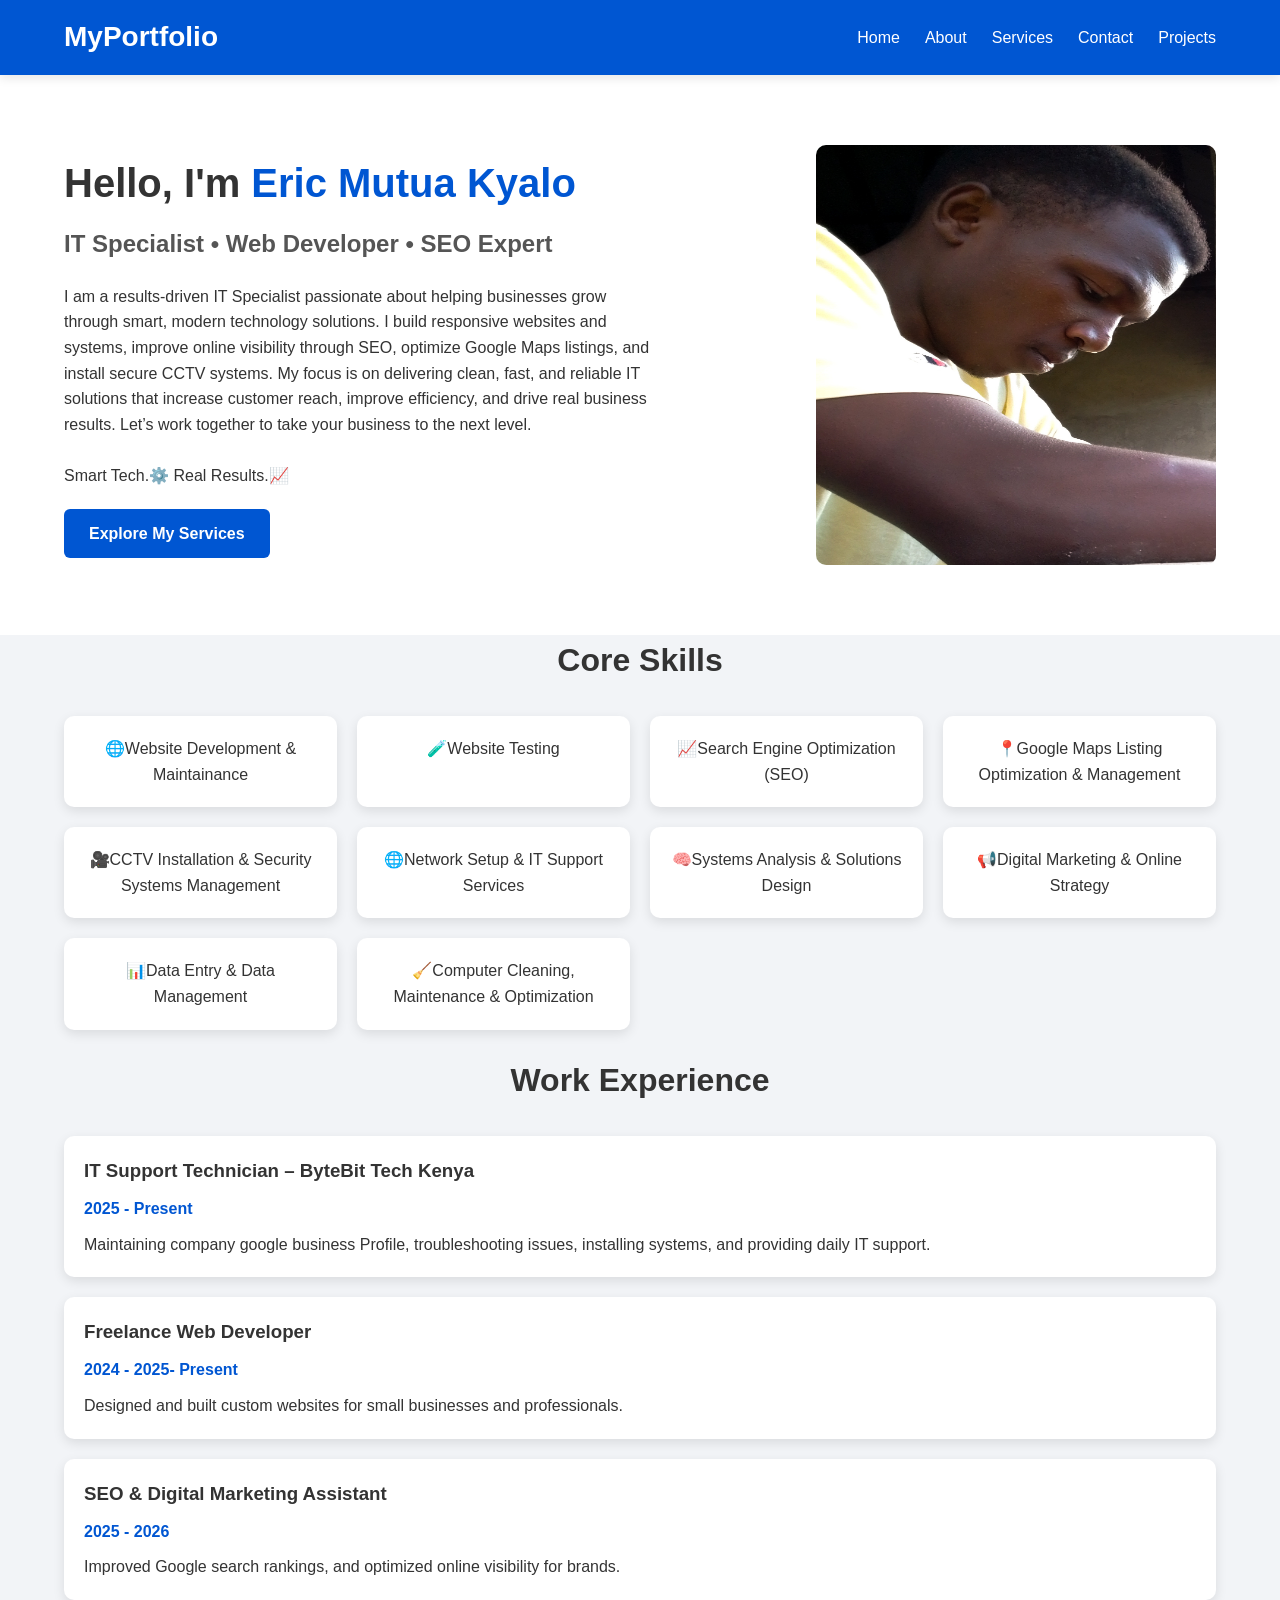
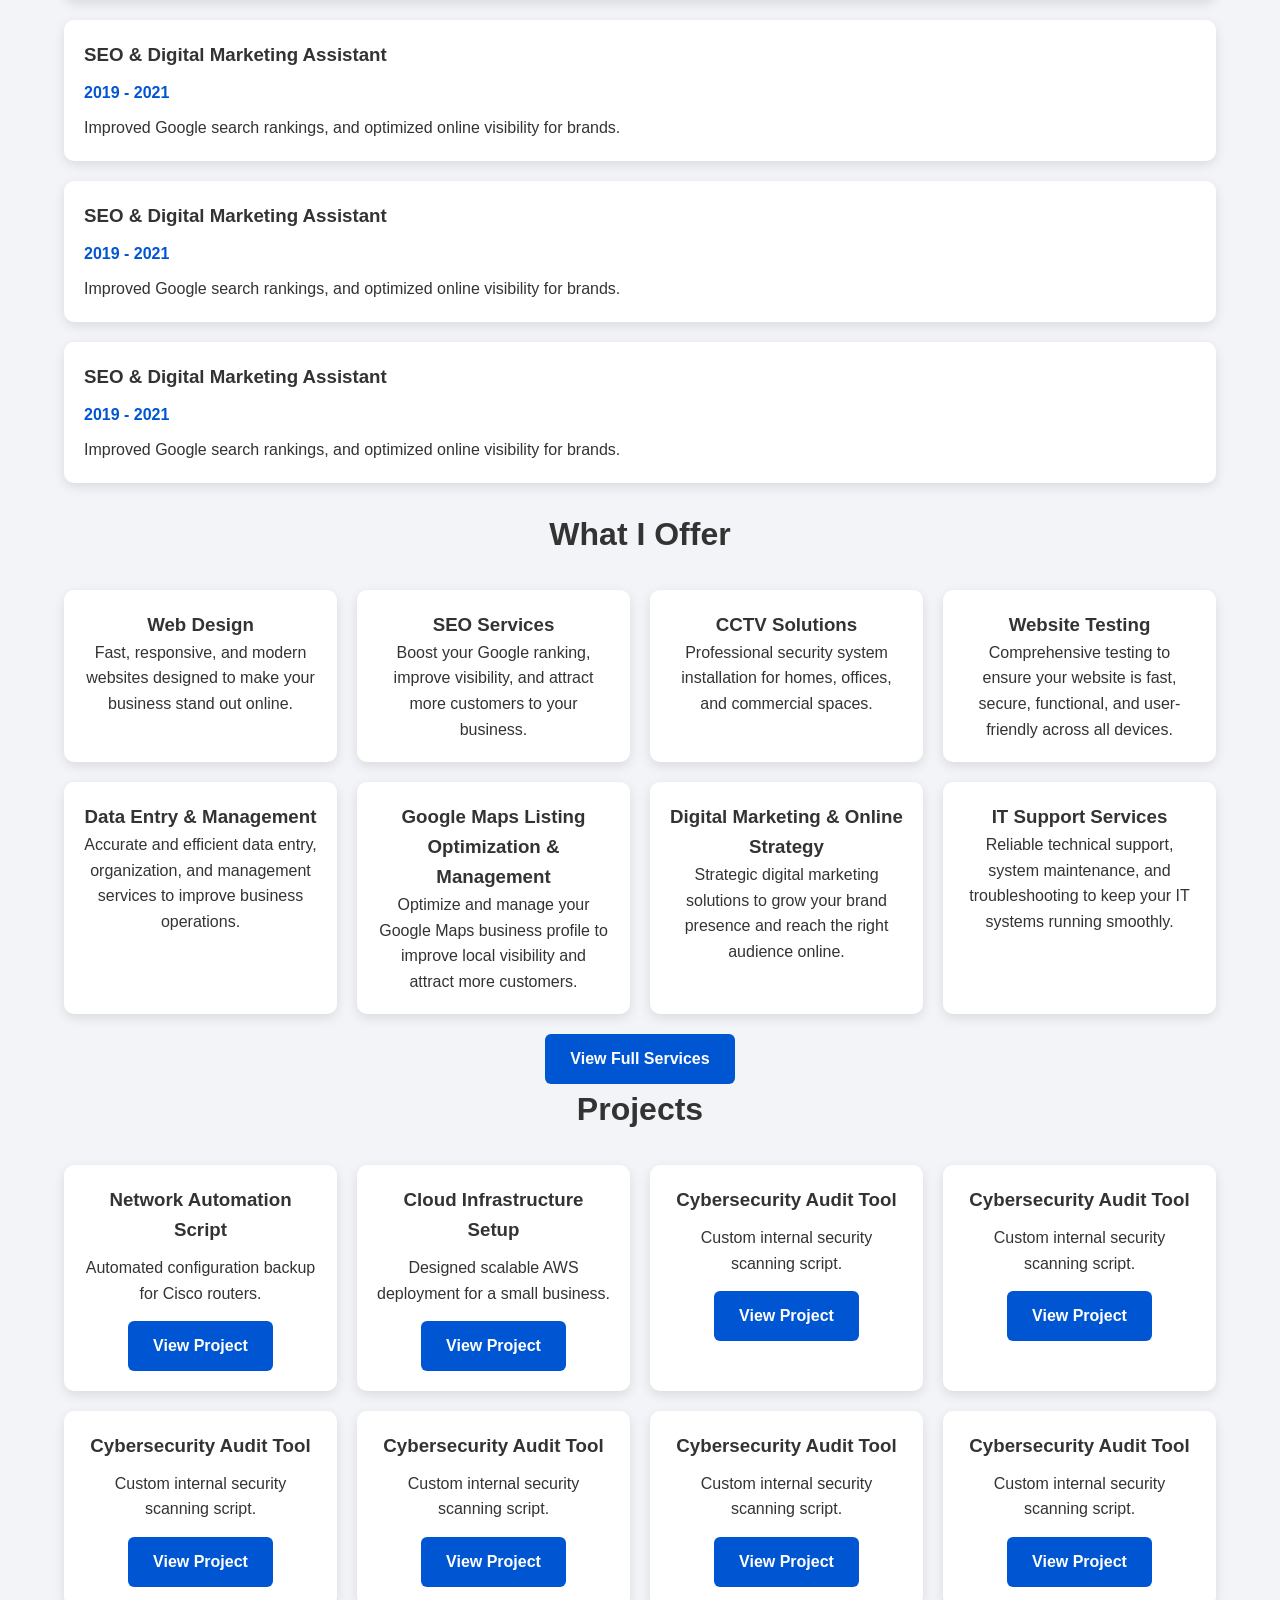
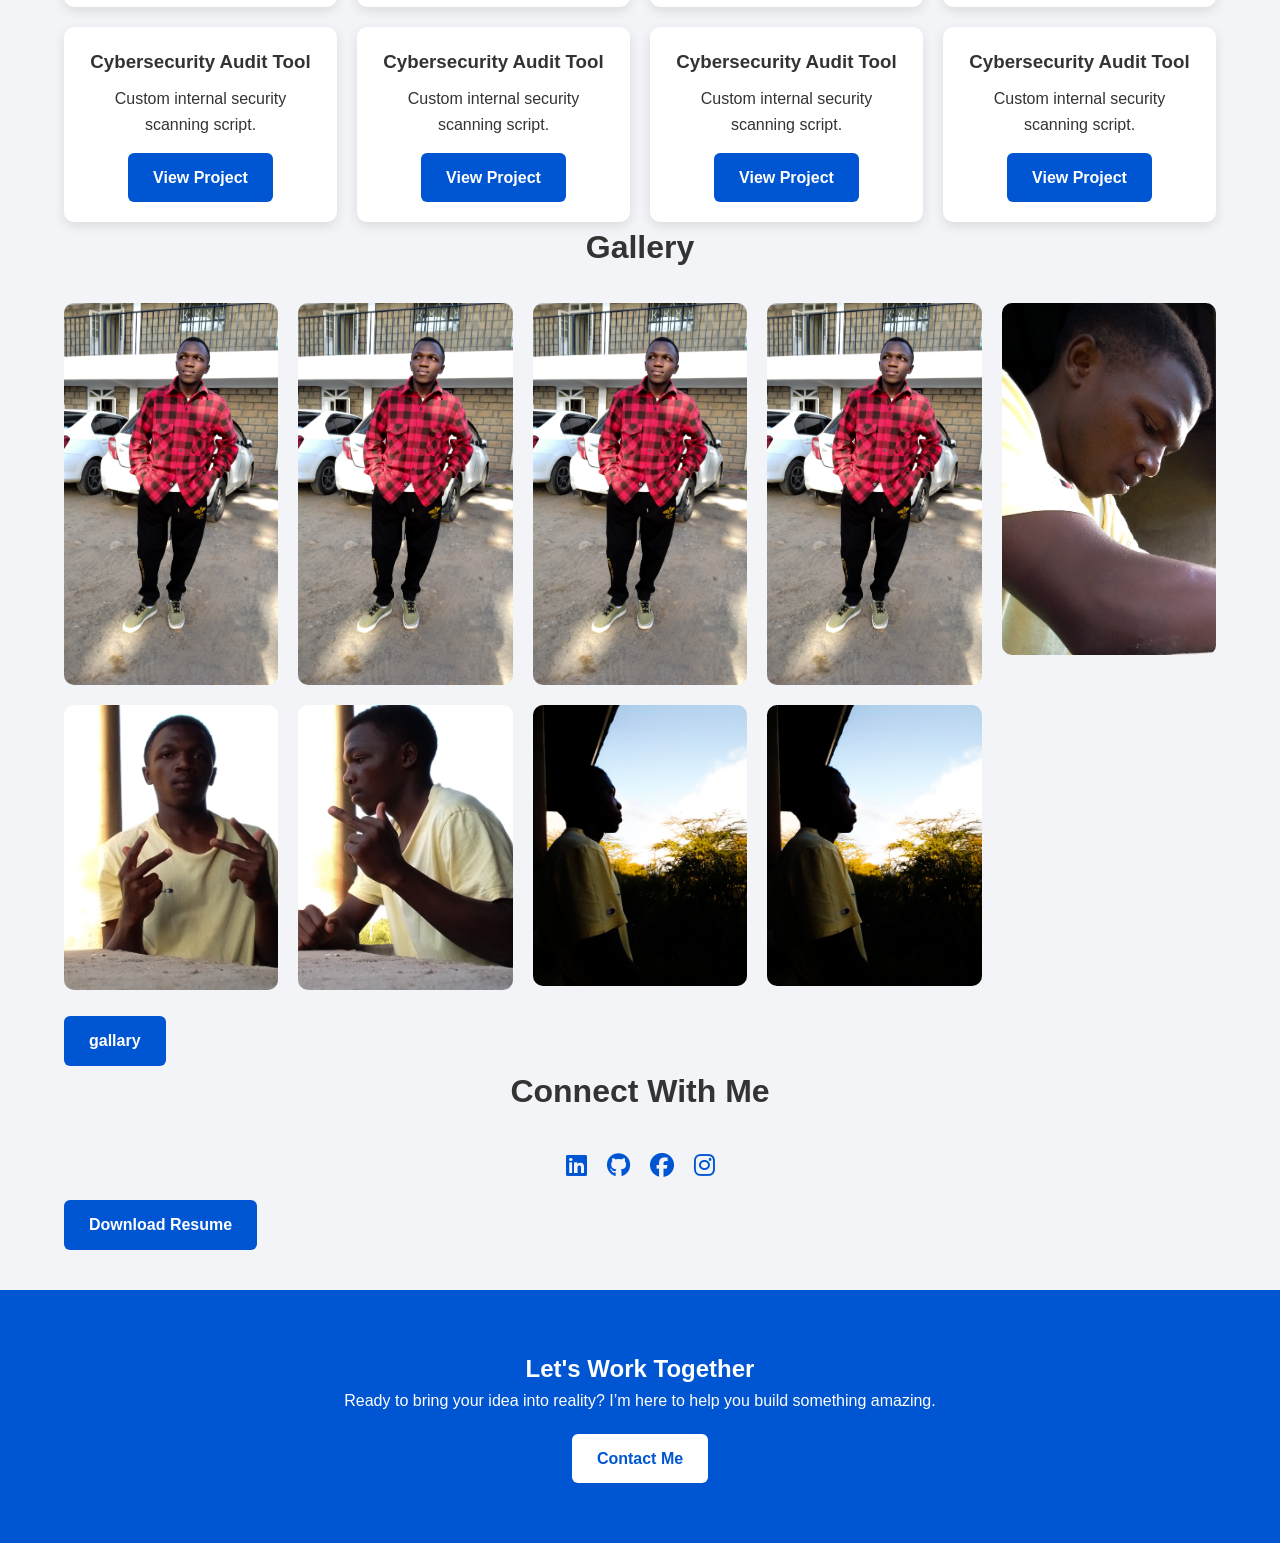
<file: index.html>
<!DOCTYPE html>
<html lang="en">
<head>
    <meta charset="UTF-8">
    <meta name="viewport" content="width=device-width, initial-scale=1.0">
    <title>IT Portfolio</title>
    <link rel="stylesheet" href="pdate.css">
    <link rel="stylesheet" href="https://cdnjs.cloudflare.com/ajax/libs/font-awesome/6.5.0/css/all.min.css">
</head>
<body>

<!-- HEADER -->
<header class="header">
    <div class="container header-content">

        <div class="logo">MyPortfolio</div>

        <!-- DESKTOP NAV -->
        <nav class="nav desktop-nav">
            <a href="index.html">Home</a>
            <a href="about.html">About</a>
            <a href="service.html">Services</a>
            <a href="contact.html">Contact</a>
            <a href="project.html">Projects</a>
        </nav>

        <!-- HAMBURGER ICON -->
        <div class="hamburger" id="hamburger">
            <span></span>
            <span></span>
            <span></span>
        </div>

    </div>

    <!-- MOBILE MENU POPUP -->
    <div class="mobile-menu" id="mobileMenu">
        <a href="index.html">Home</a>
        <a href="about.html">About</a>
        <a href="services.html">Services</a>
        <a href="contact.html">Contact</a>
    </div>
</header>

<!-- HERO SECTION -->
<section class="hero">
    <div class="container hero-inner">
        
        <div class="hero-text">
            <h1>Hello, I'm <span>Eric Mutua Kyalo</span></h1>
            <h2>IT Specialist • Web Developer • SEO Expert </h2>

            <p>
                I am a results-driven IT Specialist passionate about helping businesses
                 grow through smart, modern technology solutions. I build responsive
                  websites and systems, improve online visibility through SEO, optimize Google Maps listings, and
                   install secure CCTV systems. My focus is on delivering clean, fast, and 
                   reliable IT solutions that increase customer reach, improve efficiency, and 
                   drive real business results. Let’s work together to take your business to the next level.<br><br>

                Smart Tech.⚙️ Real Results.📈
            </p>

            <a href="sect.html" class="btn">Explore My Services</a>
        </div>

        <div class="hero-image animated-image">
            <img src="images/bg1.jpg" alt="About Me Image" width="400" height="420">
        </div>
    </div>
</section>

<!-- SKILLS SECTION -->
<section class="skills">
    <div class="container">
        <h2 class="section-title">Core Skills</h2>

        <div class="grid">
            <div class="card">🌐Website Development & Maintainance</div>
            <div class="card">🧪Website Testing</div>
            <div class="card">📈Search Engine Optimization (SEO)</div>
            <div class="card">📍Google Maps Listing Optimization & Management</div>
            <div class="card">🎥CCTV Installation & Security Systems Management</div>
            <div class="card">🌐Network Setup & IT Support Services</div>
            <div class="card">🧠Systems Analysis & Solutions Design</div>
            <div class="card">📢Digital Marketing & Online Strategy</div>
            <div class="card">📊Data Entry & Data Management</div>
            <div class="card">🧹Computer Cleaning, Maintenance & Optimization</div>
            
        </div>
    </div>
</section><br>

<!-- WORK EXPERIENCE -->
<section class="experience" id="experience">
    <div class="container">
        <h2 class="section-title">Work Experience</h2>

        <div class="timeline">

            <div class="exp-card">
                <h3>IT Support Technician – ByteBit Tech Kenya</h3>
                <span class="year">2025 - Present</span>
                <p>Maintaining company google business Profile, troubleshooting issues, installing systems, and providing daily IT support.</p>
            </div>

            <div class="exp-card">
                <h3>Freelance Web Developer</h3>
                <span class="year">2024 - 2025- Present</span>
                <p>Designed and built custom websites for small businesses and professionals.</p>
            </div>

            <div class="exp-card">
                <h3>SEO & Digital Marketing Assistant</h3>
                <span class="year">2025 - 2026</span>
                <p>Improved Google search rankings, and optimized online visibility for brands.</p>
            </div>

            <div class="exp-card">
                <h3>SEO & Digital Marketing Assistant</h3>
                <span class="year">2019 - 2021</span>
                <p>Improved Google search rankings, and optimized online visibility for brands.</p>
            </div>

            <div class="exp-card">
                <h3>SEO & Digital Marketing Assistant</h3>
                <span class="year">2019 - 2021</span>
                <p>Improved Google search rankings, and optimized online visibility for brands.</p>
            </div>

            <div class="exp-card">
                <h3>SEO & Digital Marketing Assistant</h3>
                <span class="year">2019 - 2021</span>
                <p>Improved Google search rankings, and optimized online visibility for brands.</p>
            </div>

        </div>
    </div>
</section><br>

<!-- SERVICES -->
<section class="services">
    <div class="container">
        <h2 class="section-title">What I Offer</h2>

        <div class="grid">
            <div class="card service-card">
                <h3>Web Design</h3>
                <p>Fast, responsive, and modern websites designed to make your business stand out online.</p>
            </div>

            <div class="card service-card">
                <h3>SEO Services</h3>
                <p>Boost your Google ranking, improve visibility, and attract more customers to your business.</p>
            </div>

            <div class="card service-card">
                <h3>CCTV Solutions</h3>
                <p>Professional security system installation for homes, offices, and commercial spaces.</p>
            </div>

             <div class="card service-card">
                <h3>Website Testing</h3>
                <p>Comprehensive testing to ensure your website is fast, secure, functional, and user-friendly across all devices.</p>
            </div>

             <div class="card service-card">
                <h3>Data Entry & Management</h3>
                <p>Accurate and efficient data entry, organization, and management services to improve business operations.</p>
            </div>

             <div class="card service-card">
                <h3>Google Maps Listing Optimization & Management</h3>
                <p>Optimize and manage your Google Maps business profile to improve local visibility and attract more customers.</p>
            </div>

             <div class="card service-card">
                <h3>Digital Marketing & Online Strategy</h3>
                <p>Strategic digital marketing solutions to grow your brand presence and reach the right audience online.</p>
            </div>

             <div class="card service-card">
                <h3>IT Support Services</h3>
                <p>Reliable technical support, system maintenance, and troubleshooting to keep your IT systems running smoothly.</p>
            </div>
        </div>

        <a class="btn center-btn" href="sect.html">View Full Services</a>
    </div>
</section>

<!-- PROJECTS -->
<section id="projects" class="section projects-extended">
    <div class="container">
        <h2 class="section-title">Projects</h2>

        <div class="project-grid">
            <div class="project-card">
                <h3>Network Automation Script</h3>
                <p>Automated configuration backup for Cisco routers.</p>
                <a href="project.html" class="btn">View Project</a>
            </div>

            <div class="project-card">
                <h3>Cloud Infrastructure Setup</h3>
                <p>Designed scalable AWS deployment for a small business.</p>
                <a href="project.html" class="btn">View Project</a>
            </div>

            <div class="project-card">
                <h3>Cybersecurity Audit Tool</h3>
                <p>Custom internal security scanning script.</p>
                <a href="project.html" class="btn">View Project</a>
            </div>

             <div class="project-card">
                <h3>Cybersecurity Audit Tool</h3>
                <p>Custom internal security scanning script.</p>
                <a href="project.html" class="btn">View Project</a>
            </div>

             <div class="project-card">
                <h3>Cybersecurity Audit Tool</h3>
                <p>Custom internal security scanning script.</p>
                <a href="project.html" class="btn">View Project</a>
            </div>

             <div class="project-card">
                <h3>Cybersecurity Audit Tool</h3>
                <p>Custom internal security scanning script.</p>
                <a href="project.html" class="btn">View Project</a>
            </div>
            
             <div class="project-card">
                <h3>Cybersecurity Audit Tool</h3>
                <p>Custom internal security scanning script.</p>
                <a href="project.html" class="btn">View Project</a>
            </div>

             <div class="project-card">
                <h3>Cybersecurity Audit Tool</h3>
                <p>Custom internal security scanning script.</p>
                <a href="project.html" class="btn">View Project</a>
            </div>

             <div class="project-card">
                <h3>Cybersecurity Audit Tool</h3>
                <p>Custom internal security scanning script.</p>
                <a href="project.html" class="btn">View Project</a>
            </div>
            
             <div class="project-card">
                <h3>Cybersecurity Audit Tool</h3>
                <p>Custom internal security scanning script.</p>
                <a href="project.html" class="btn">View Project</a>
            </div>

             <div class="project-card">
                <h3>Cybersecurity Audit Tool</h3>
                <p>Custom internal security scanning script.</p>
                <a href="project.html" class="btn">View Project</a>
            </div>

             <div class="project-card">
                <h3>Cybersecurity Audit Tool</h3>
                <p>Custom internal security scanning script.</p>
                <a href="project.html" class="btn">View Project</a>
            </div>
        </div>
    </div>
</section>

<!-- GALLERY -->
<section id="gallery" class="section gallery">
    <div class="container">
        <h2 class="section-title">Gallery</h2>

        <div class="gallery-grid">
            <img src="images/bg3.jpg" alt="Moment 3" />
            <img src="images/bg3.jpg" alt="Moment 3" />
            <img src="images/bg3.jpg" alt="Moment 3" />
            <img src="images/bg3.jpg" alt="Moment 3" />
            <img src="images/bg1.jpg" alt="Moment 1" />
            <img src="images/bg2.jpg" alt="Moment 2" />
            
            <img src="images/bg4.jpg" alt="Moment 4" />
            <img src="images/bg5.jpg" alt="Moment 4" />
            <img src="images/bg5.jpg" alt="Moment 4" />
           

        </div><br>
        <a href="project.html" class="btn">gallary</a>
    </div>
</section>

<!-- SOCIAL MEDIA -->
<section class="social">
    <div class="container">
        <h2 class="section-title">Connect With Me</h2>

        <div class="social-links">
            <a href="#" target="_blank"><i class="fab fa-linkedin"></i></a>
            <a href="#" target="_blank"><i class="fab fa-github"></i></a>
            <a href="#" target="_blank"><i class="fab fa-facebook"></i></a>
            <a href="#" target="_blank"><i class="fab fa-instagram"></i></a>
        </div>

        <a href="resume.pdf" class="btn" download>Download Resume</a>
    </div>
</section>

<!-- CTA -->
<section class="cta">
    <div class="container">
        <h2>Let's Work Together</h2>
        <p>Ready to bring your idea into reality? I’m here to help you build something amazing.</p>
        <a href="contact.html" class="btn cta-btn">Contact Me</a>
    </div>
</section>

<!-- MOBILE MENU SCRIPT -->
<script>
    const hamburger = document.getElementById("hamburger");
    const mobileMenu = document.getElementById("mobileMenu");

    hamburger.addEventListener("click", () => {
        mobileMenu.classList.toggle("show-menu");
        hamburger.classList.toggle("open");
    });
</script>

</body>
</html>
</file>
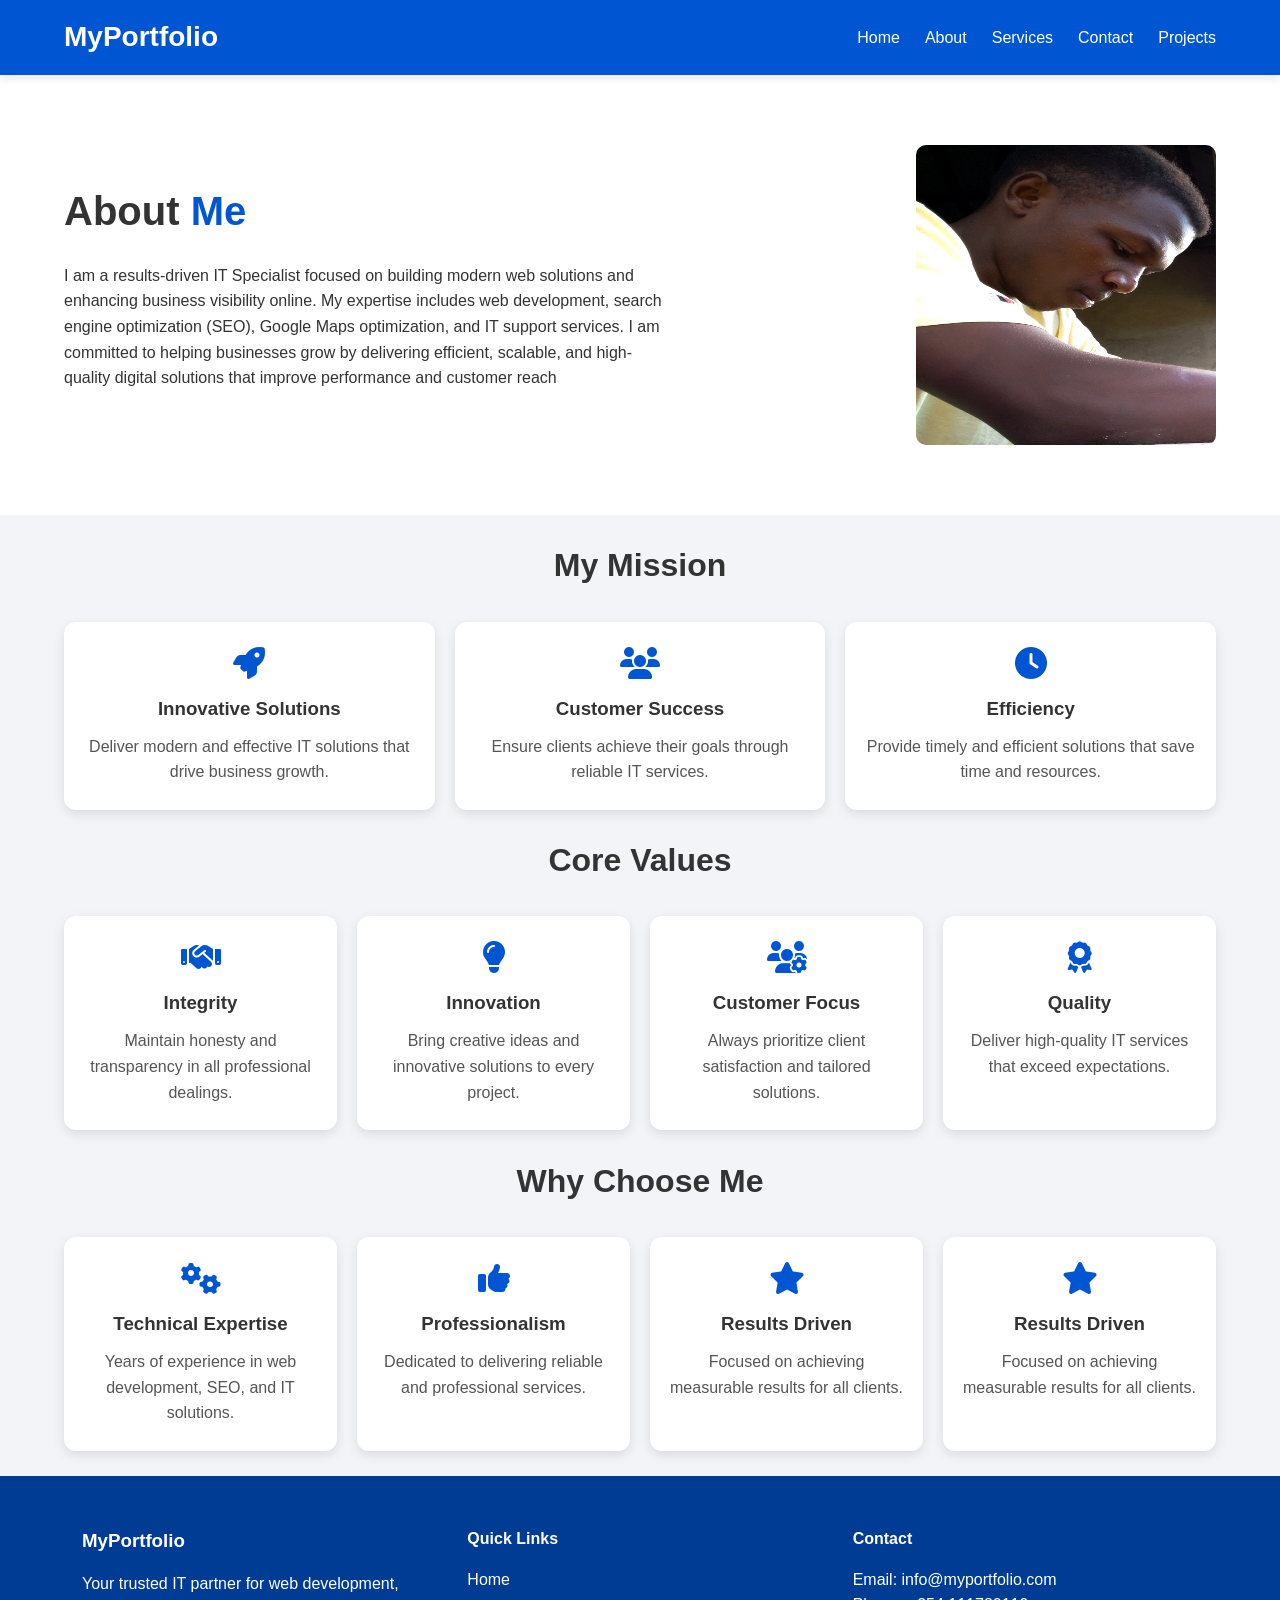
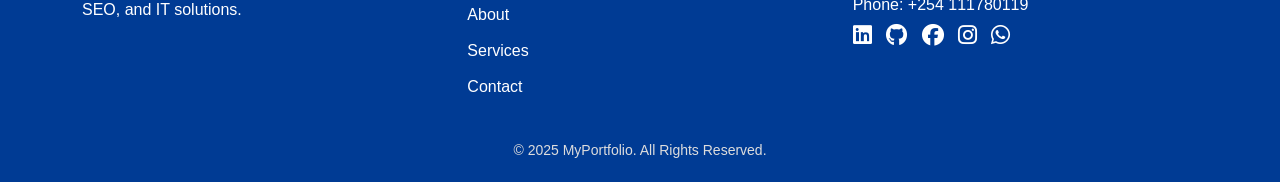
<file: about.html>
<!DOCTYPE html>
<html lang="en">
<head>
    <meta charset="UTF-8">
    <meta name="viewport" content="width=device-width, initial-scale=1.0">
    <title>About Me - IT Portfolio</title>
    <link rel="stylesheet" href="about.css">
    <link rel="stylesheet" href="https://cdnjs.cloudflare.com/ajax/libs/font-awesome/6.5.0/css/all.min.css">
</head>
<body>

<!-- HEADER -->
<header class="header">
    <div class="container header-content">
        <div class="logo">MyPortfolio</div>
        <nav class="nav desktop-nav">
            <a href="index.html">Home</a>
            <a href="about.html">About</a>
            <a href="service.html">Services</a>
            <a href="contact.html">Contact</a>
            <a href="project.html">Projects</a>
        </nav>
        <div class="hamburger" id="hamburger">
            <span></span>
            <span></span>
            <span></span>
        </div>
    </div>
    <div class="mobile-menu" id="mobileMenu">
        <a href="index.html">Home</a>
        <a href="about.html">About</a>
        <a href="services.html">Services</a>
        <a href="contact.html">Contact</a>
        <a href="project.html">Contact</a>
    </div>
</header>

<script>
    const hamburger = document.getElementById("hamburger");
    const mobileMenu = document.getElementById("mobileMenu");
    hamburger.addEventListener("click", () => {
        mobileMenu.classList.toggle("show-menu");
        hamburger.classList.toggle("open");
    });
</script>

<!-- HERO -->
<section class="hero about-hero">
    <div class="container hero-inner">
        <div class="hero-text">
            <h1>About <span>Me</span></h1>
            <p>I am a results-driven IT Specialist focused on building modern web solutions
                 and enhancing business visibility online. My expertise includes
                  web development, search engine optimization (SEO), Google Maps optimization, and 
                  IT support services. I am committed to helping businesses grow by delivering efficient, scalable, and 
                  high-quality digital solutions that improve performance and customer reach</p>
        </div>
        <div class="hero-image animated-image">
            <img src="images/bg1.jpg" alt="About Me Image" width="300" height="300">
        </div>
    </div>
</section><br>

<!-- MISSION SECTION -->
<section class="section mission">
    <div class="container">
        <h2 class="section-title">My Mission</h2>
        <div class="grid">
            <div class="card">
                <i class="fas fa-rocket fa-2x"></i>
                <h3>Innovative Solutions</h3>
                <p>Deliver modern and effective IT solutions that drive business growth.</p>
            </div>
            <div class="card">
                <i class="fas fa-users fa-2x"></i>
                <h3>Customer Success</h3>
                <p>Ensure clients achieve their goals through reliable IT services.</p>
            </div>
            <div class="card">
                <i class="fas fa-clock fa-2x"></i>
                <h3>Efficiency</h3>
                <p>Provide timely and efficient solutions that save time and resources.</p>
            </div>
        </div>
    </div>
</section><br>

<!-- CORE VALUES SECTION -->
<section class="section values">
    <div class="container">
        <h2 class="section-title">Core Values</h2>
        <div class="grid">
            <div class="card">
                <i class="fas fa-handshake fa-2x"></i>
                <h3>Integrity</h3>
                <p>Maintain honesty and transparency in all professional dealings.</p>
            </div>
            <div class="card">
                <i class="fas fa-lightbulb fa-2x"></i>
                <h3>Innovation</h3>
                <p>Bring creative ideas and innovative solutions to every project.</p>
            </div>
            <div class="card">
                <i class="fas fa-users-cog fa-2x"></i>
                <h3>Customer Focus</h3>
                <p>Always prioritize client satisfaction and tailored solutions.</p>
            </div>
            <div class="card">
                <i class="fas fa-award fa-2x"></i>
                <h3>Quality</h3>
                <p>Deliver high-quality IT services that exceed expectations.</p>
            </div>
        </div>
    </div>
</section><br>

<!-- WHY CHOOSE ME -->
<section class="section why-choose">
    <div class="container">
        <h2 class="section-title">Why Choose Me</h2>
        <div class="grid">
            <div class="card">
                <i class="fas fa-cogs fa-2x"></i>
                <h3>Technical Expertise</h3>
                <p>Years of experience in web development, SEO, and IT solutions.</p>
            </div>
            <div class="card">
                <i class="fas fa-thumbs-up fa-2x"></i>
                <h3>Professionalism</h3>
                <p>Dedicated to delivering reliable and professional services.</p>
            </div>
            <div class="card">
                <i class="fas fa-star fa-2x"></i>
                <h3>Results Driven</h3>
                <p>Focused on achieving measurable results for all clients.</p>
            </div>

               <div class="card">
                <i class="fas fa-star fa-2x"></i>
                <h3>Results Driven</h3>
                <p>Focused on achieving measurable results for all clients.</p>
            </div>
        </div>
    </div>
</section><br>

<!-- FOOTER -->
<footer class="footer">
    <div class="container footer-container">
        <div class="footer-about">
            <h3>MyPortfolio</h3>
            <p>Your trusted IT partner for web development, SEO, and IT solutions.</p>
        </div>

        <div class="footer-links">
            <h4>Quick Links</h4>
            <a href="index.html">Home</a>
            <a href="about.html">About</a>
            <a href="services.html">Services</a>
            <a href="contact.html">Contact</a>
        </div>

        <div class="footer-contact">
            <h4>Contact</h4>
            <p>Email: info@myportfolio.com</p>
            <p>Phone: +254 111780119</p>
            <div class="footer-social">
                <a href="#" target="_blank"><i class="fab fa-linkedin"></i></a>
                <a href="#" target="_blank"><i class="fab fa-github"></i></a>
                <a href="#" target="_blank"><i class="fab fa-facebook"></i></a>
                <a href="#" target="_blank"><i class="fab fa-instagram"></i></a>
                <a href="#" target="_blank"><i class="fab fa-whatsapp"></i></a>
            </div>
        </div>
    </div>
    <div class="footer-bottom">
        <p>&copy; 2025 MyPortfolio. All Rights Reserved.</p>
    </div>
</footer>

</body>
</html>
</file>
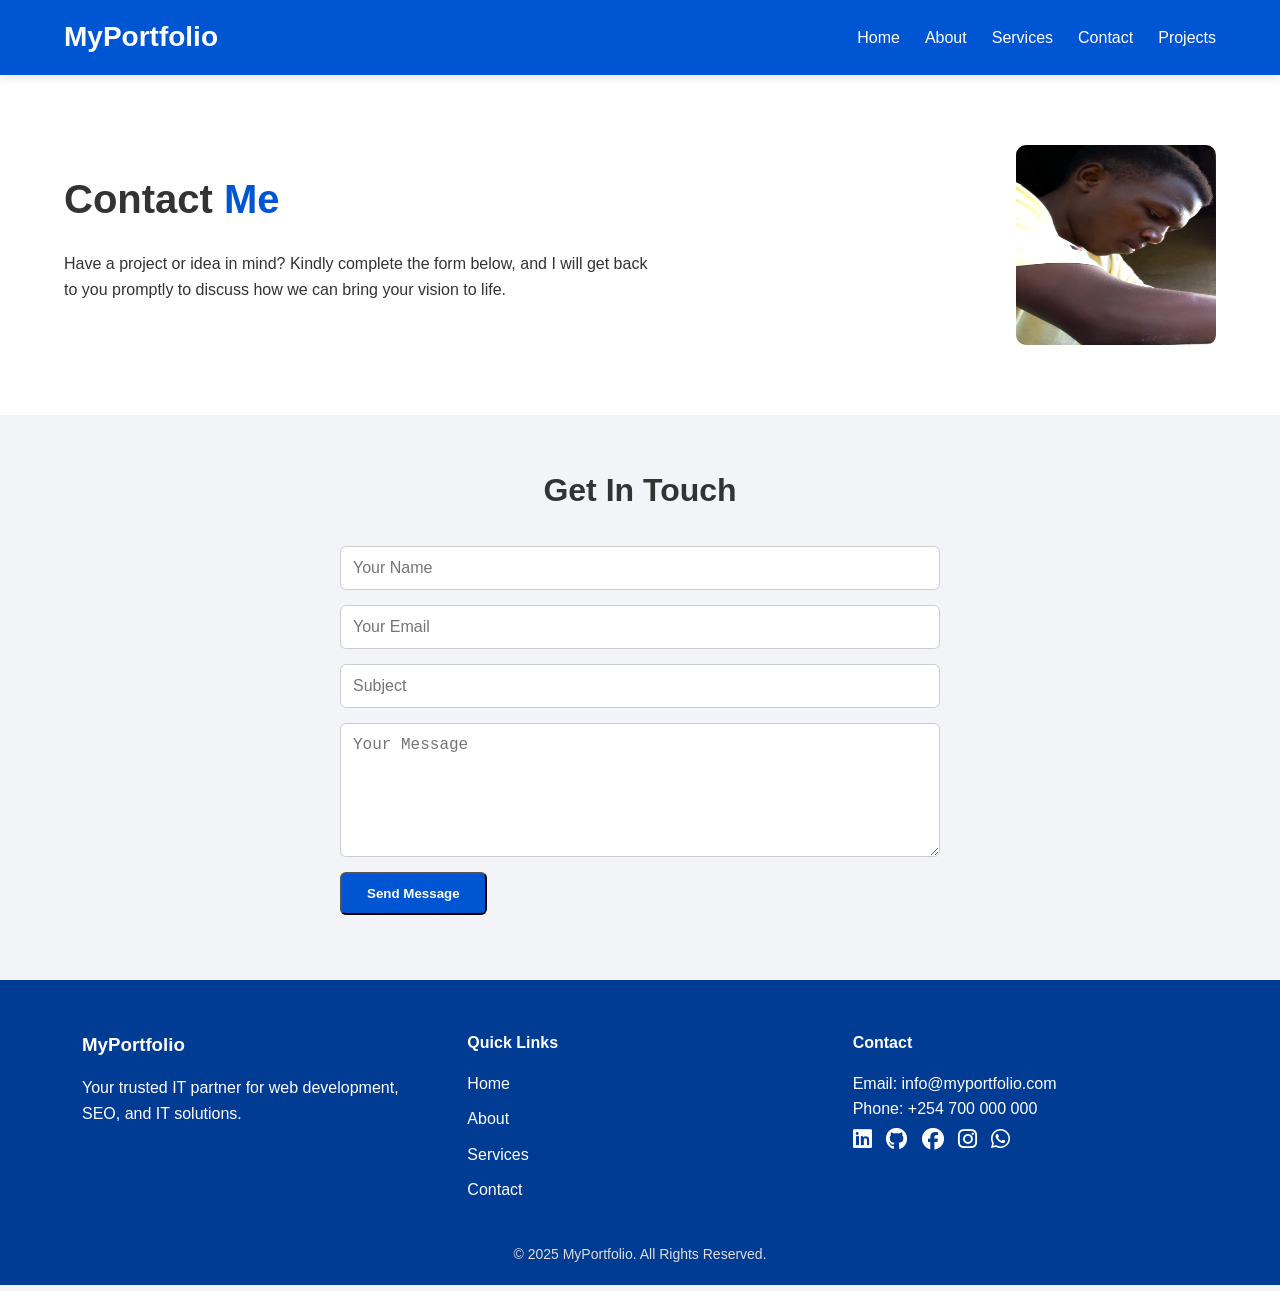
<file: contact.html>
<!DOCTYPE html>
<html lang="en">

<head>
    <meta charset="UTF-8">
    <meta name="viewport" content="width=device-width, initial-scale=1.0">
    <title>Contact Me - IT Portfolio</title>
    <link rel="stylesheet" href="other.css">
    <link rel="stylesheet" href="https://cdnjs.cloudflare.com/ajax/libs/font-awesome/6.5.0/css/all.min.css">
</head>

<body>

    <!-- HEADER -->
    <header class="header">
        <div class="container header-content">
            <div class="logo">MyPortfolio</div>
            <nav class="nav desktop-nav">
                <a href="index.html">Home</a>
                <a href="about.html">About</a>
                <a href="service.html">Services</a>
                <a href="contact.html">Contact</a>
                <a href="project.html">Projects</a>
            </nav>
            <div class="hamburger" id="hamburger">
                <span></span>
                <span></span>
                <span></span>
            </div>
        </div>
        <div class="mobile-menu" id="mobileMenu">
            <a href="index.html">Home</a>
            <a href="about.html">About</a>
            <a href="services.html">Services</a>
            <a href="contact.html">Contact</a>
            <a href="project.html">Contact</a>
        </div>
    </header>

    <script>
        const hamburger = document.getElementById("hamburger");
        const mobileMenu = document.getElementById("mobileMenu");
        hamburger.addEventListener("click", () => {
            mobileMenu.classList.toggle("show-menu");
            hamburger.classList.toggle("open");
        });
    </script>

    <!-- HERO -->
    <section class="hero contact-hero">
        <div class="container hero-inner">
            <div class="hero-text">
                <h1>Contact <span>Me</span></h1>
                <p>Have a project or idea in mind? Kindly complete the form 
                    below, and I will get back to you promptly to discuss how 
                    we can bring your vision to life.</p>
            </div>
            <div class="hero-image animated-image">
                <img src="images/bg1.jpg" alt="About Me Image" width="200" height="200">
            </div>
        </div>
    </section>

    <!-- CONTACT FORM -->
    <section class="section contact-form">
        <div class="container">
            <h2 class="section-title">Get In Touch</h2>
            <form id="contactForm">
                <input type="text" id="name" name="name" placeholder="Your Name" required>
                <input type="email" id="email" name="email" placeholder="Your Email" required>
                <input type="text" id="subject" name="subject" placeholder="Subject" required>
                <textarea id="message" name="message" rows="6" placeholder="Your Message" required></textarea>
                <button type="submit" class="btn">Send Message</button>
            </form>
            <p id="formMessage" style="margin-top:15px;color:green;"></p>
        </div>
    </section>

    <!-- FOOTER -->
    <footer class="footer">
        <div class="container footer-container">
            <div class="footer-about">
                <h3>MyPortfolio</h3>
                <p>Your trusted IT partner for web development, SEO, and IT solutions.</p>
            </div>

            <div class="footer-links">
                <h4>Quick Links</h4>
                <a href="index.html">Home</a>
                <a href="about.html">About</a>
                <a href="services.html">Services</a>
                <a href="contact.html">Contact</a>
            </div>

            <div class="footer-contact">
                <h4>Contact</h4>
                <p>Email: info@myportfolio.com</p>
                <p>Phone: +254 700 000 000</p>
                <div class="footer-social">
                    <a href="#" target="_blank"><i class="fab fa-linkedin"></i></a>
                    <a href="#" target="_blank"><i class="fab fa-github"></i></a>
                    <a href="#" target="_blank"><i class="fab fa-facebook"></i></a>
                    <a href="#" target="_blank"><i class="fab fa-instagram"></i></a>
                    <a href="#" target="_blank"><i class="fab fa-whatsapp"></i></a>
                </div>
            </div>
        </div>
        <div class="footer-bottom">
            <p>&copy; 2025 MyPortfolio. All Rights Reserved.</p>
        </div>
    </footer>

 <script>
    const form = document.getElementById("contactForm");
    const formMessage = document.getElementById("formMessage");

    form.addEventListener("submit", function(e) {
        e.preventDefault();

        const name = document.getElementById("name").value;
        const email = document.getElementById("email").value;
        const subject = document.getElementById("subject").value;
        const message = document.getElementById("message").value;

        // Your WhatsApp number
        const phoneNumber = "254734272801";

        // Construct message text
        const textMessage =
            "Hello, my name is " + name + "\n" +
            "Email: " + email + "\n" +
            "Subject: " + subject + "\n" +
            "Message: " + message;

        // Encode message properly for URL
        const encodedMessage = encodeURIComponent(textMessage);

        // Final WhatsApp link
        const whatsappURL = "https://wa.me/" + phoneNumber + "?text=" + encodedMessage;

        // Open WhatsApp chat
        window.open(whatsappURL, "_blank");

        // Display confirmation to user
        formMessage.textContent = `Thank you ${name}! Your message has been sent successfully.`;
        form.reset();
    });
</script>


</body>

</html>
</file>
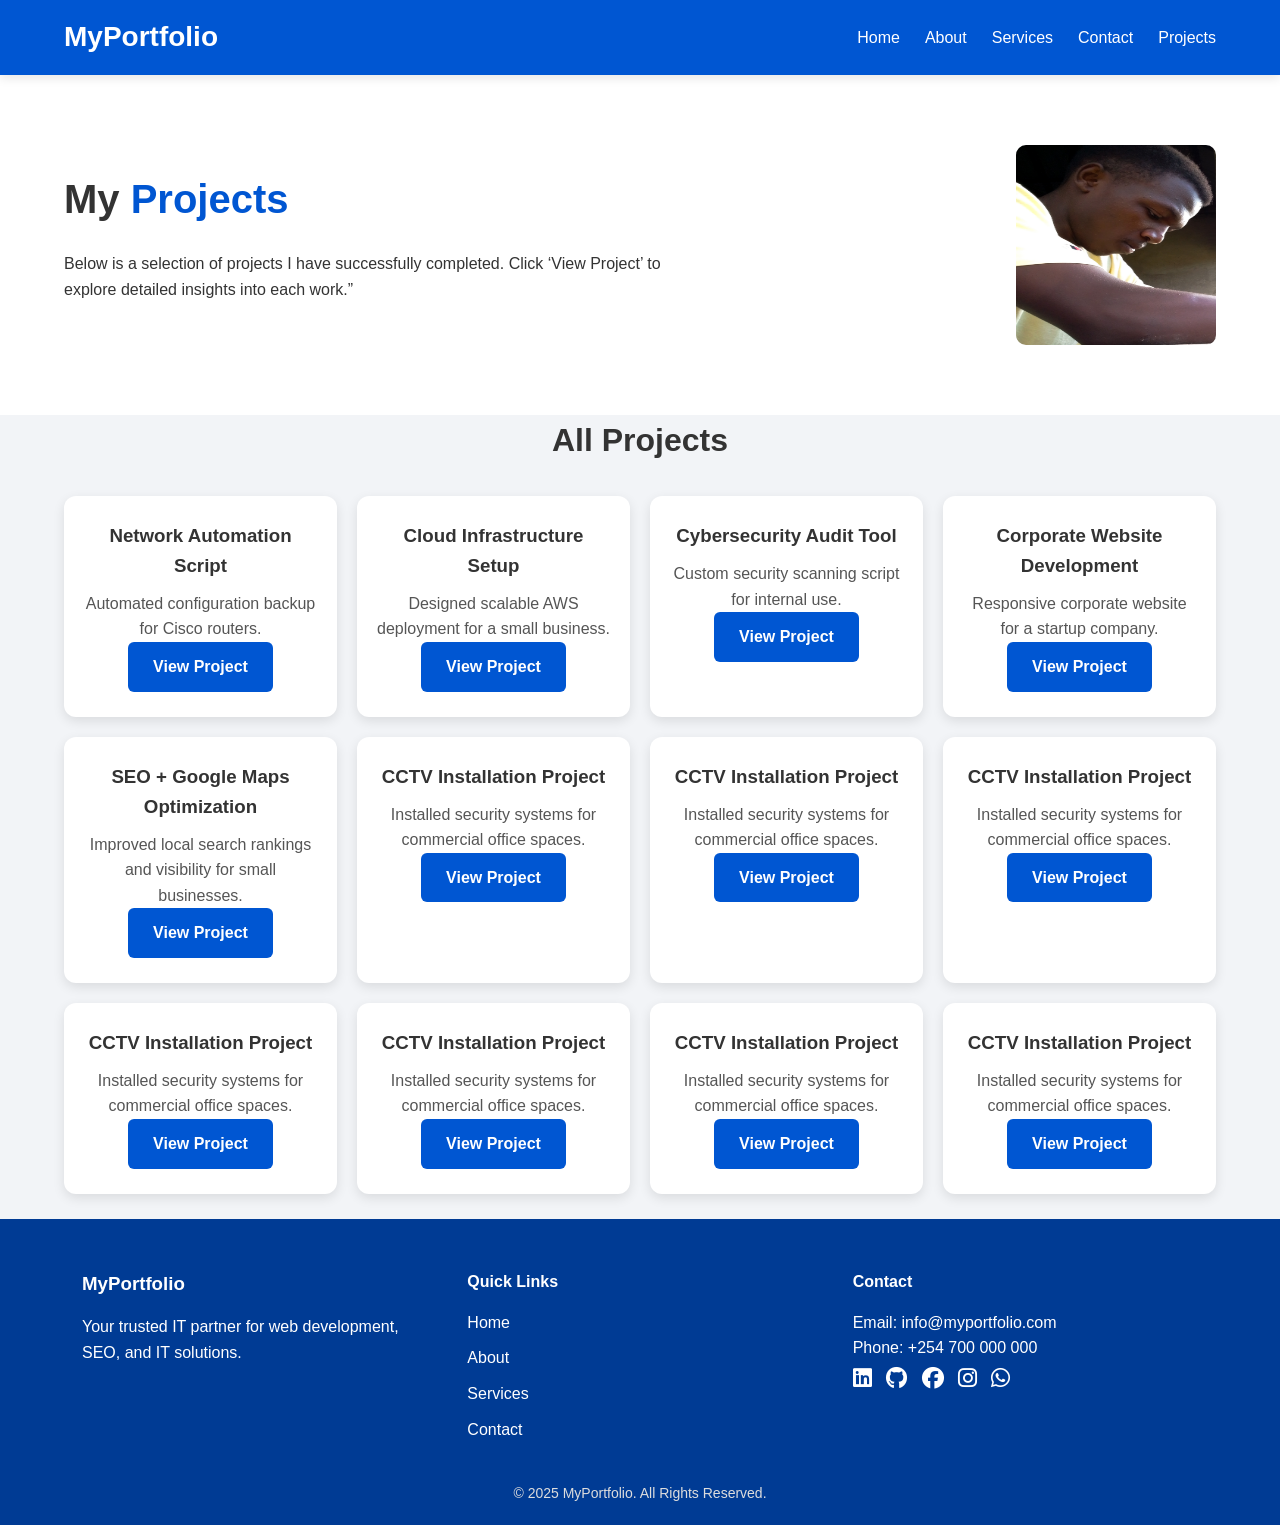
<file: project.html>
<!DOCTYPE html>
<html lang="en">
<head>
    <meta charset="UTF-8">
    <meta name="viewport" content="width=device-width, initial-scale=1.0">
    <title>Projects - IT Portfolio</title>
    <link rel="stylesheet" href="other.css">
    <link rel="stylesheet" href="https://cdnjs.cloudflare.com/ajax/libs/font-awesome/6.5.0/css/all.min.css">
</head>
<body>

<!-- HEADER -->
<header class="header">
    <div class="container header-content">
        <div class="logo">MyPortfolio</div>
        <nav class="nav desktop-nav">
            <a href="index.html">Home</a>
            <a href="about.html">About</a>
            <a href="service.html">Services</a>
            <a href="contact.html">Contact</a>
            <a href="project.html">Projects</a>
        </nav>
        <div class="hamburger" id="hamburger">
            <span></span>
            <span></span>
            <span></span>
        </div>
    </div>
    <div class="mobile-menu" id="mobileMenu">
        <a href="index.html">Home</a>
        <a href="about.html">About</a>
        <a href="services.html">Services</a>
        <a href="contact.html">Contact</a>
    </div>
</header>

<script>
    const hamburger = document.getElementById("hamburger");
    const mobileMenu = document.getElementById("mobileMenu");
    hamburger.addEventListener("click", () => {
        mobileMenu.classList.toggle("show-menu");
        hamburger.classList.toggle("open");
    });
</script>

<!-- HERO -->
<section class="hero projects-hero">
    <div class="container hero-inner">
        <div class="hero-text">
            <h1>My <span>Projects</span></h1>
            <p>Below is a selection of projects I have successfully completed.
                 Click ‘View Project’ to explore detailed insights into each work.”</p>
        </div>
        <div class="hero-image animated-image">
           <img src="images/bg1.jpg" alt="About Me Image" width="200" height="200">
        </div>
    </div>
</section>

<!-- PROJECTS LIST -->
<section class="section all-projects">
    <div class="container">
        <h2 class="section-title">All Projects</h2>
        <div class="grid">
            <div class="card project-card">
                <h3>Network Automation Script</h3>
                <p>Automated configuration backup for Cisco routers.</p>
                <a href="#" class="btn">View Project</a>
            </div>
            <div class="card project-card">
                <h3>Cloud Infrastructure Setup</h3>
                <p>Designed scalable AWS deployment for a small business.</p>
                <a href="#" class="btn">View Project</a>
            </div>
            <div class="card project-card">
                <h3>Cybersecurity Audit Tool</h3>
                <p>Custom security scanning script for internal use.</p>
                <a href="#" class="btn">View Project</a>
            </div>
            <div class="card project-card">
                <h3>Corporate Website Development</h3>
                <p>Responsive corporate website for a startup company.</p>
                <a href="#" class="btn">View Project</a>
            </div>
            <div class="card project-card">
                <h3>SEO + Google Maps Optimization</h3>
                <p>Improved local search rankings and visibility for small businesses.</p>
                <a href="#" class="btn">View Project</a>
            </div>
            <div class="card project-card">
                <h3>CCTV Installation Project</h3>
                <p>Installed security systems for commercial office spaces.</p>
                <a href="#" class="btn">View Project</a>
            </div>
             <div class="card project-card">
                <h3>CCTV Installation Project</h3>
                <p>Installed security systems for commercial office spaces.</p>
                <a href="#" class="btn">View Project</a>
            </div>
             <div class="card project-card">
                <h3>CCTV Installation Project</h3>
                <p>Installed security systems for commercial office spaces.</p>
                <a href="#" class="btn">View Project</a>
            </div>
             <div class="card project-card">
                <h3>CCTV Installation Project</h3>
                <p>Installed security systems for commercial office spaces.</p>
                <a href="#" class="btn">View Project</a>
            </div>
             <div class="card project-card">
                <h3>CCTV Installation Project</h3>
                <p>Installed security systems for commercial office spaces.</p>
                <a href="#" class="btn">View Project</a>
            </div>
             <div class="card project-card">
                <h3>CCTV Installation Project</h3>
                <p>Installed security systems for commercial office spaces.</p>
                <a href="#" class="btn">View Project</a>
            </div>
             <div class="card project-card">
                <h3>CCTV Installation Project</h3>
                <p>Installed security systems for commercial office spaces.</p>
                <a href="#" class="btn">View Project</a>
            </div>
        </div>
    </div>
</section><br>

<!-- FOOTER -->
<footer class="footer">
    <div class="container footer-container">
        <div class="footer-about">
            <h3>MyPortfolio</h3>
            <p>Your trusted IT partner for web development, SEO, and IT solutions.</p>
        </div>
        

        <div class="footer-links">
            <h4>Quick Links</h4>
            <a href="index.html">Home</a>
            <a href="about.html">About</a>
            <a href="services.html">Services</a>
            <a href="contact.html">Contact</a>
        </div>

        <div class="footer-contact">
            <h4>Contact</h4>
            
            <p>Email: info@myportfolio.com</p>
            <p>Phone: +254 700 000 000</p>
            <div class="footer-social">
                <a href="#" target="_blank"><i class="fab fa-linkedin"></i></a>
                <a href="#" target="_blank"><i class="fab fa-github"></i></a>
                <a href="#" target="_blank"><i class="fab fa-facebook"></i></a>
                <a href="#" target="_blank"><i class="fab fa-instagram"></i></a>
                <a href="#" target="_blank"><i class="fab fa-whatsapp"></i></a>
            </div>

            
        </div>
    </div>
    <div class="footer-bottom">
        <p>&copy; 2025 MyPortfolio. All Rights Reserved.</p>
    </div>
</footer>

</body>
</html>
</file>
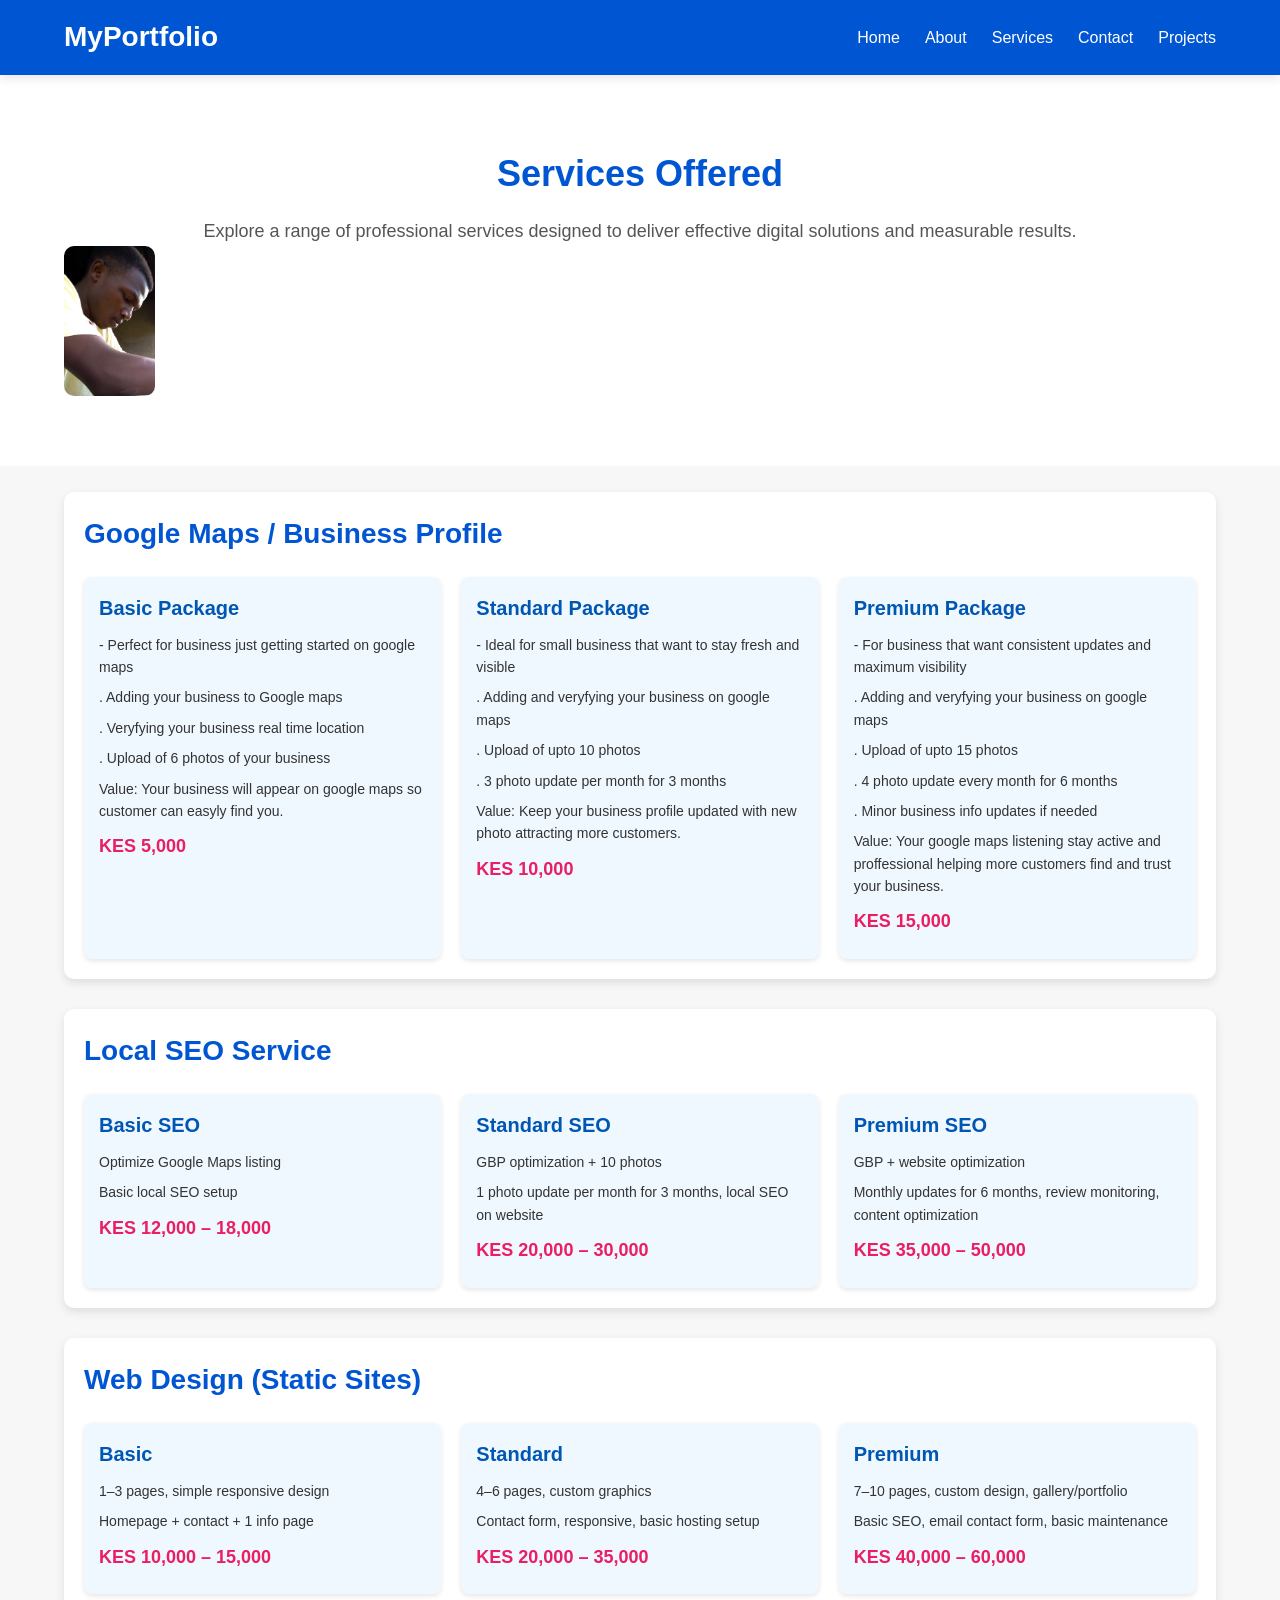
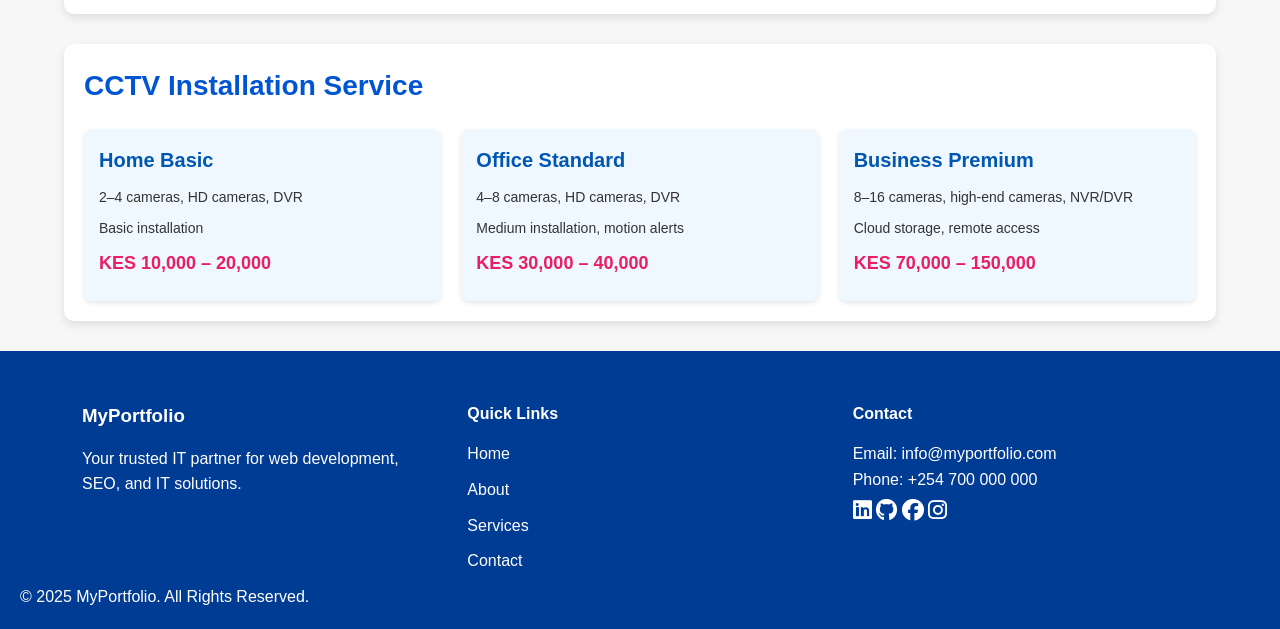
<file: service.html>
<!DOCTYPE html>
<html lang="en">

<head>
    <meta charset="UTF-8">
    <meta name="viewport" content="width=device-width, initial-scale=1.0">
    <title>Services Offered - IT Portfolio</title>
    <link rel="stylesheet" href="style.css">
    <link rel="stylesheet" href="https://cdnjs.cloudflare.com/ajax/libs/font-awesome/6.5.0/css/all.min.css">
</head>

<body>

    <!-- HEADER -->
    <header class="header">
        <div class="container header-content">
            <div class="logo">MyPortfolio</div>
            <nav class="nav desktop-nav">
                <a href="index.html">Home</a>
                <a href="about.html">About</a>
                <a href="service.html">Services</a>
                <a href="contact.html">Contact</a>
                <a href="project.html">Projects</a>
            </nav>
            <div class="hamburger" id="hamburger">
                <span></span>
                <span></span>
                <span></span>
            </div>
        </div>
        <div class="mobile-menu" id="mobileMenu">
            <a href="index.html">Home</a>
            <a href="about.html">About</a>
            <a href="services.html">Services</a>
            <a href="contact.html">Contact</a>
        </div>
    </header>

    <script>
        const hamburger = document.getElementById("hamburger");
        const mobileMenu = document.getElementById("mobileMenu");
        hamburger.addEventListener("click", () => {
            mobileMenu.classList.toggle("show-menu");
            hamburger.classList.toggle("open");
        });
    </script>

    <!-- HERO SECTION -->
    <section class="hero services-hero">
        <div class="container hero-inner">
            <div class="hero-text">
                <h1>Services <span>Offered</span></h1>
                <p>Explore a range of professional services designed to deliver
                     effective digital solutions and measurable results. </p>
            </div>
            <div class="hero-image animated-image">
                <img src="images/bg1.jpg" alt="About Me Image" width="auto" height="150">
            </div>
        </div>
    </section><br>

    <!-- SERVICES SECTION -->
    <section id="services" class="section services-section">
        <div class="container">

            <!-- Google Maps Service -->
            <div class="service">
                <h2>Google Maps / Business Profile</h2>
                <div class="packages">
                    <div class="package">
                        <h3>Basic Package</h3>
                        <p>- Perfect for business just getting started on google maps</p>
                        <p>. Adding your business to Google maps</p>
                        <p>. Veryfying your business real time location</p>
                        <p>. Upload of 6 photos of your business</p>
                        <p> Value: Your business will appear on google maps so customer can easyly find you.</p>
                        <p class="price">KES 5,000</p>
                    </div>
                    <div class="package">
                        <h3>Standard Package</h3>
                        <p>- Ideal for small business that want to stay fresh and visible</p>
                        <p>. Adding and veryfying your business on google maps</p>
                        <p>. Upload of upto 10 photos</p>
                        <p>. 3 photo update per month for 3 months</p>
                        <p>Value: Keep your business profile updated with new photo attracting more customers.</p>
                        <p class="price">KES 10,000</p>
                    </div>
                    <div class="package">
                        <h3>Premium Package</h3>
                        <p>- For business that want consistent updates and maximum visibility</p>
                        <p>. Adding and veryfying your business on google maps</p>
                        <p>. Upload of upto 15 photos</p>
                        <p>. 4 photo update every month for 6 months</p>
                        <p>. Minor business info updates if needed</p>
                        <p>Value: Your google maps listening stay active and proffessional helping more customers find and trust your business.</p>
                        <p class="price">KES 15,000</p>
                    </div>
                </div>
            </div>

            <!-- SEO Service -->
            <div class="service">
                <h2>Local SEO Service</h2>
                <div class="packages">
                    <div class="package">
                        <h3>Basic SEO</h3>
                        <p>Optimize Google Maps listing</p>
                        <p>Basic local SEO setup</p>
                        <p class="price">KES 12,000 – 18,000</p>
                    </div>
                    <div class="package">
                        <h3>Standard SEO</h3>
                        <p>GBP optimization + 10 photos</p>
                        <p>1 photo update per month for 3 months, local SEO on website</p>
                        <p class="price">KES 20,000 – 30,000</p>
                    </div>
                    <div class="package">
                        <h3>Premium SEO</h3>
                        <p>GBP + website optimization</p>
                        <p>Monthly updates for 6 months, review monitoring, content optimization</p>
                        <p class="price">KES 35,000 – 50,000</p>
                    </div>
                </div>
            </div>

            <!-- Web Design Service -->
            <div class="service">
                <h2>Web Design (Static Sites)</h2>
                <div class="packages">
                    <div class="package">
                        <h3>Basic</h3>
                        <p>1–3 pages, simple responsive design</p>
                        <p>Homepage + contact + 1 info page</p>
                        <p class="price">KES 10,000 – 15,000</p>
                    </div>
                    <div class="package">
                        <h3>Standard</h3>
                        <p>4–6 pages, custom graphics</p>
                        <p>Contact form, responsive, basic hosting setup</p>
                        <p class="price">KES 20,000 – 35,000</p>
                    </div>
                    <div class="package">
                        <h3>Premium</h3>
                        <p>7–10 pages, custom design, gallery/portfolio</p>
                        <p>Basic SEO, email contact form, basic maintenance</p>
                        <p class="price">KES 40,000 – 60,000</p>
                    </div>
                </div>
            </div>

            <!-- CCTV Installation Service -->
            <div class="service">
                <h2>CCTV Installation Service</h2>
                <div class="packages">
                    <div class="package">
                        <h3>Home Basic</h3>
                        <p>2–4 cameras, HD cameras, DVR</p>
                        <p>Basic installation</p>
                        <p class="price">KES 10,000 – 20,000</p>
                    </div>
                    <div class="package">
                        <h3>Office Standard</h3>
                        <p>4–8 cameras, HD cameras, DVR</p>
                        <p>Medium installation, motion alerts</p>
                        <p class="price">KES 30,000 – 40,000</p>
                    </div>
                    <div class="package">
                        <h3>Business Premium</h3>
                        <p>8–16 cameras, high-end cameras, NVR/DVR</p>
                        <p>Cloud storage, remote access</p>
                        <p class="price">KES 70,000 – 150,000</p>
                    </div>
                </div>
            </div>

        </div>
    </section>

    <!-- FOOTER -->
    <footer class="footer">
        <div class="container footer-container">
            <div class="footer-about">
                <h3>MyPortfolio</h3>
                <p>Your trusted IT partner for web development, SEO, and IT solutions.</p>
            </div>

            <div class="footer-links">
                <h4>Quick Links</h4>
                <a href="index.html">Home</a>
                <a href="about.html">About</a>
                <a href="services.html">Services</a>
                <a href="contact.html">Contact</a>
            </div>

            <div class="footer-contact">
                <h4>Contact</h4>
                <p>Email: info@myportfolio.com</p>
                <p>Phone: +254 700 000 000</p>
                <div class="footer-social">
                    <a href="#" target="_blank"><i class="fab fa-linkedin"></i></a>
                    <a href="#" target="_blank"><i class="fab fa-github"></i></a>
                    <a href="#" target="_blank"><i class="fab fa-facebook"></i></a>
                    <a href="#" target="_blank"><i class="fab fa-instagram"></i></a>
                </div>
            </div>
        </div>
        <div class="footer-bottom">
            <p>&copy; 2025 MyPortfolio. All Rights Reserved.</p>
        </div>
    </footer>

</body>

</html>
</file>
<file: pdate.css>
/* GLOBAL */
* {
    margin: 0;
    padding: 0;
    box-sizing: border-box;
}

body {
    font-family: Arial, sans-serif;
    background: #f2f4f7;
    color: #333;
    line-height: 1.6;
}

img {
    max-width: 100%;
    display: block;
    border-radius: 10px;
}

.container {
    width: 90%;
    max-width: 1200px;
    margin: auto;
}

/* HEADER */
.header {
    background: #0056D2;
    padding: 15px 0;
    box-shadow: 0 3px 10px rgba(0,0,0,0.1);
    position: relative;
    z-index: 10;
}

.header-content {
    display: flex;
    justify-content: space-between;
    align-items: center;
}

.logo {
    font-size: 28px;
    font-weight: bold;
    color: #fff;
}

/* DESKTOP NAV */
.desktop-nav {
    display: flex;
    gap: 25px;
}

.nav a {
    color: #fff;
    text-decoration: none;
    font-size: 16px;
}

.nav a:hover {
    text-decoration: none;
    color: #f0a500;
}

/* HAMBURGER */
.hamburger {
    display: none;
    flex-direction: column;
    width: 30px;
    cursor: pointer;
    gap: 5px;
}

.hamburger span {
    height: 4px;
    background: white;
    width: 100%;
    border-radius: 5px;
    transition: 0.3s;
}

/* MOBILE MENU */
.mobile-menu {
    display: none;
    flex-direction: column;
    background: #0056D2;
    padding: 20px;
    position: absolute;
    top: 60px;
    width: 100%;
    left: 0;
    z-index: 9;
}

.mobile-menu a {
    color: white;
    padding: 12px 0;
    font-size: 18px;
    text-decoration: none;
    border-bottom: 1px solid rgba(255,255,255,0.2);
}

.mobile-menu a:last-child {
    border-bottom: none;
}

.show-menu {
    display: flex;
}

.hamburger.open span:nth-child(1) {
    transform: rotate(45deg) translateY(8px);
}

.hamburger.open span:nth-child(2) {
    opacity: 0;
}

.hamburger.open span:nth-child(3) {
    transform: rotate(-45deg) translateY(-8px);
}

/* HERO */
.hero {
    padding: 70px 0;
    background: #ffffff;
}

.hero-inner {
    display: flex;
    flex-wrap: wrap;
    align-items: center;
    gap: 40px;
}

.hero-text {
    flex: 1;
    min-width: 280px;
}

.hero-text h1 {
    font-size: 40px;
}

.hero-text span {
    color: #0056D2;
}

.hero-text h2 {
    margin-top: 10px;
    color: #555;
}

.hero-text p {
    margin: 20px 0;
    max-width: 600px;
}

/* HERO IMAGE ANIMATION */
.animated-image img {
    animation: floatImage 4s infinite ease-in-out;
}

@keyframes floatImage {
    0% { transform: translateY(0px); }
    50% { transform: translateY(-12px); }
    100% { transform: translateY(0px); }
}

/* BUTTON */
.btn {
    background: #0056D2;
    color: #fff;
    padding: 12px 25px;
    border-radius: 6px;
    font-weight: bold;
    text-decoration: none;
    display: inline-block;
    transition: 0.3s;
}

.btn:hover {
    background: #003B94;
}

.center-btn {
    display: block;
    width: fit-content;
    margin: auto;
    margin-top: 20px;
}

/* SECTIONS */
.section-title {
    text-align: center;
    font-size: 32px;
    margin-bottom: 30px;
}

/* GRID SYSTEM */
.grid {
    display: grid;
    gap: 20px;
    grid-template-columns: repeat(auto-fit, minmax(250px, 1fr));
}

/* CARDS */
.card {
    background: white;
    padding: 20px;
    border-radius: 10px;
    text-align: center;
    box-shadow: 0 4px 12px rgba(0,0,0,0.1);
}

/* EXPERIENCE */
.experience .timeline {
    display: grid;
    gap: 20px;
}

.exp-card {
    background: white;
    padding: 20px;
    border-radius: 10px;
    box-shadow: 0 4px 12px rgba(0,0,0,0.1);
}

.exp-card .year {
    display: block;
    margin: 10px 0;
    color: #0056D2;
    font-weight: bold;
}

/* PROJECTS */
.projects-extended .project-grid {
    display: grid;
    grid-template-columns: repeat(auto-fit, minmax(260px, 1fr));
    gap: 20px;
}

.project-card {
    background: white;
    padding: 20px;
    border-radius: 10px;
    box-shadow: 0 4px 12px rgba(0,0,0,0.1);
    text-align: center;
}

.project-card p {
    margin: 10px 0 15px;
}

/* GALLERY */
.gallery-grid {
    display: grid;
    grid-template-columns: repeat(auto-fit, minmax(200px, 1fr));
    gap: 20px;
}

/* SOCIAL */
.social-links {
    display: flex;
    justify-content: center;
    gap: 20px;
    margin-bottom: 15px;
}

.social-links a {
    font-size: 24px;
    color: #0056D2;
}

.social-links a:hover {
    color: #003B94;
}

/* CTA */
.cta {
    background: #0056D2;
    color: white;
    text-align: center;
    padding: 60px 20px;
    margin-top: 40px;
}

.cta-btn {
    background: #fff;
    color: #0056D2;
    margin-top: 20px;
}

.cta-btn:hover {
    background: #e9e9e9;
}

/* RESPONSIVE */
@media (max-width: 768px) {
    .hero-text h1 { font-size: 32px; }
    .desktop-nav { display: none; }
    .hamburger { display: flex; }
}
</file>
<file: about.css>
/* GLOBAL */
* {
    margin: 0;
    padding: 0;
    box-sizing: border-box;
}

body {
    font-family: Arial, sans-serif;
    background: #f2f4f7;
    color: #333;
    line-height: 1.6;
}

img {
    max-width: 100%;
    display: block;
    border-radius: 10px;
}

.container {
    width: 90%;
    max-width: 1200px;
    margin: auto;
}

/* HEADER */
.header {
    background: #0056D2;
    padding: 15px 0;
    box-shadow: 0 3px 10px rgba(0,0,0,0.1);
    position: relative;
    z-index: 10;
}

.header-content {
    display: flex;
    justify-content: space-between;
    align-items: center;
}

.logo {
    font-size: 28px;
    font-weight: bold;
    color: #fff;
}

/* DESKTOP NAV */
.desktop-nav {
    display: flex;
    gap: 25px;
}

.nav a {
    color: #fff;
    text-decoration: none;
    font-size: 16px;
}

.nav a:hover {
    text-decoration: none;
    color: #f0a500;
}

/* HAMBURGER */
.hamburger {
    display: none;
    flex-direction: column;
    width: 30px;
    cursor: pointer;
    gap: 5px;
}

.hamburger span {
    height: 4px;
    background: white;
    width: 100%;
    border-radius: 5px;
    transition: 0.3s;
}

/* MOBILE MENU */
.mobile-menu {
    display: none;
    flex-direction: column;
    background: #0056D2;
    padding: 20px;
    position: absolute;
    top: 60px;
    width: 100%;
    left: 0;
    z-index: 9;
}

.mobile-menu a {
    color: white;
    padding: 12px 0;
    font-size: 18px;
    text-decoration: none;
    border-bottom: 1px solid rgba(255,255,255,0.2);
}

.mobile-menu a:last-child {
    border-bottom: none;
}

.show-menu {
    display: flex;
}

.hamburger.open span:nth-child(1) {
    transform: rotate(45deg) translateY(8px);
}

.hamburger.open span:nth-child(2) {
    opacity: 0;
}

.hamburger.open span:nth-child(3) {
    transform: rotate(-45deg) translateY(-8px);
}

/* HERO */
.hero {
    padding: 70px 0;
    background: #ffffff;
}

.hero-inner {
    display: flex;
    flex-wrap: wrap;
    align-items: center;
    gap: 40px;
}

.hero-text {
    flex: 1;
    min-width: 280px;
}

.hero-text h1 {
    font-size: 40px;
}

.hero-text span {
    color: #0056D2;
}

.hero-text p {
    margin: 20px 0;
    max-width: 600px;
}

.animated-image img {
    animation: floatImage 4s infinite ease-in-out;
}

@keyframes floatImage {
    0% { transform: translateY(0px); }
    50% { transform: translateY(-12px); }
    100% { transform: translateY(0px); }
}

/* SECTIONS */
.section-title {
    text-align: center;
    font-size: 32px;
    margin-bottom: 30px;
}

/* GRID */
.grid {
    display: grid;
    gap: 20px;
    grid-template-columns: repeat(auto-fit, minmax(250px, 1fr));
}

/* CARDS */
.card {
    background: white;
    padding: 25px 20px;
    border-radius: 12px;
    text-align: center;
    box-shadow: 0 4px 12px rgba(0,0,0,0.1);
    transition: transform 0.3s, box-shadow 0.3s;
}

.card i {
    color: #0056D2;
    margin-bottom: 15px;
}

.card h3 {
    margin-bottom: 10px;
}

.card p {
    color: #555;
}

.card:hover {
    transform: translateY(-8px);
    box-shadow: 0 8px 20px rgba(0,0,0,0.15);
}

/* FOOTER */
.footer {
    background: #003B94;
    color: #fff;
    padding: 50px 20px 20px 20px;
    
}

.footer-container {
    display: flex;
    flex-wrap: wrap;
    gap: 40px;
    justify-content: space-between;
}

.footer-about, .footer-links, .footer-contact {
    flex: 1;
    min-width: 220px;
}

.footer h3, .footer h4 {
    margin-bottom: 15px;
}

.footer-links a {
    display: block;
    color: #fff;
    text-decoration: none;
    margin-bottom: 10px;
    
}

.footer-links a:hover {
    text-decoration: none;
    color: #f0a500;
}

.footer-social a {
    font-size: 22px;
    color: #fff;
    margin-right: 10px;
    transition: 0.3s;
}

.footer-social a:hover {
    color: #f0a500;
}

.footer-bottom {
    text-align: center;
    margin-top: 30px;
    font-size: 14px;
    color: #ddd;
}

/* RESPONSIVE */
@media (max-width: 768px) {
    .hero-inner {
        flex-direction: column;
        text-align: center;
    }

    .desktop-nav { display: none; }
    .hamburger { display: flex; }

    .footer-container {
        flex-direction: column;
        text-align: center;
        gap: 20px;
    }
}
</file>
<file: other.css>
/* GLOBAL STYLES */
* {
    margin: 0;
    padding: 0;
    box-sizing: border-box;
}

body {
    font-family: Arial, sans-serif;
    background: #f2f4f7;
    color: #333;
    line-height: 1.6;
}

img {
    max-width: 100%;
    display: block;
    border-radius: 10px;
}

.container {
    width: 90%;
    max-width: 1200px;
    margin: auto;
}

/* HEADER */
.header {
    background: #0056D2;
    padding: 15px 0;
    box-shadow: 0 3px 10px rgba(0,0,0,0.1);
    position: relative;
    z-index: 10;
}

.header-content {
    display: flex;
    justify-content: space-between;
    align-items: center;
}

.logo {
    font-size: 28px;
    font-weight: bold;
    color: #fff;
}

/* DESKTOP NAV */
.desktop-nav {
    display: flex;
    gap: 25px;
}

.nav a {
    color: #fff;
    text-decoration: none;
    font-size: 16px;
}

.nav a:hover {
    text-decoration: none;
    color: #f0a500;
}

/* HAMBURGER MENU */
.hamburger {
    display: none;
    flex-direction: column;
    width: 30px;
    cursor: pointer;
    gap: 5px;
}

.hamburger span {
    height: 4px;
    background: white;
    width: 100%;
    border-radius: 5px;
    transition: 0.3s;
}

/* MOBILE MENU */
.mobile-menu {
    display: none;
    flex-direction: column;
    background: #0056D2;
    padding: 20px;
    position: absolute;
    top: 60px;
    width: 100%;
    left: 0;
    z-index: 9;
}

.mobile-menu a {
    color: white;
    padding: 12px 0;
    font-size: 18px;
    text-decoration: none;
    border-bottom: 1px solid rgba(255,255,255,0.2);
}

.mobile-menu a:last-child {
    border-bottom: none;
}

.show-menu {
    display: flex;
}

.hamburger.open span:nth-child(1) {
    transform: rotate(45deg) translateY(8px);
}

.hamburger.open span:nth-child(2) {
    opacity: 0;
}

.hamburger.open span:nth-child(3) {
    transform: rotate(-45deg) translateY(-8px);
}

/* HERO SECTIONS */
.hero {
    padding: 70px 0;
    background: #ffffff;
}

.hero-inner {
    display: flex;
    flex-wrap: wrap;
    align-items: center;
    gap: 40px;
}

.hero-text {
    flex: 1;
    min-width: 280px;
}

.hero-text h1 {
    font-size: 40px;
}

.hero-text span {
    color: #0056D2;
}

.hero-text p {
    margin: 20px 0;
    max-width: 600px;
}

.animated-image img {
    animation: floatImage 4s infinite ease-in-out;
}

@keyframes floatImage {
    0% { transform: translateY(0px); }
    50% { transform: translateY(-12px); }
    100% { transform: translateY(0px); }
}

/* SECTION TITLES */
.section-title {
    text-align: center;
    font-size: 32px;
    margin-bottom: 30px;
}

/* GRID */
.grid {
    display: grid;
    gap: 20px;
    grid-template-columns: repeat(auto-fit, minmax(250px, 1fr));
}

/* CARDS */
.card {
    background: white;
    padding: 25px 20px;
    border-radius: 12px;
    text-align: center;
    box-shadow: 0 4px 12px rgba(0,0,0,0.1);
    transition: transform 0.3s, box-shadow 0.3s;
}

.card i {
    color: #0056D2;
    margin-bottom: 15px;
}

.card h3 {
    margin-bottom: 10px;
}

.card p {
    color: #555;
}

.card:hover {
    transform: translateY(-8px);
    box-shadow: 0 8px 20px rgba(0,0,0,0.15);
}

/* CONTACT FORM */
.contact-form {
    padding: 50px 0;
}

.contact-form form {
    display: flex;
    flex-direction: column;
    gap: 15px;
    max-width: 600px;
    margin: auto;
}

.contact-form input, 
.contact-form textarea {
    padding: 12px;
    border-radius: 6px;
    border: 1px solid #ccc;
    font-size: 16px;
    width: 100%;
}

.contact-form button {
    align-self: flex-start;
}

/* CTA BUTTON */
.btn {
    background: #0056D2;
    color: #fff;
    padding: 12px 25px;
    border-radius: 6px;
    font-weight: bold;
    text-decoration: none;
    display: inline-block;
    transition: 0.3s;
}

.btn:hover {
    background: #003B94;
}

/* FOOTER */
.footer {
    background: #003B94;
    color: #fff;
    padding: 50px 20px 20px 20px;
}

.footer-container {
    display: flex;
    flex-wrap: wrap;
    gap: 40px;
    justify-content: space-between;
}

.footer-about, .footer-links, .footer-contact {
    flex: 1;
    min-width: 220px;
}

.footer h3, .footer h4 {
    margin-bottom: 15px;
}

.footer-links a {
    display: block;
    color: #fff;
    text-decoration: none;
    margin-bottom: 10px;
}

.footer-links a:hover {
    text-decoration: none;
    color: #f0a500;
}

.footer-social a {
    font-size: 22px;
    color: #fff;
    margin-right: 10px;
    transition: 0.3s;
}

.footer-social a:hover {
    color: #f0a500;
}

.footer-bottom {
    text-align: center;
    margin-top: 30px;
    font-size: 14px;
    color: #ddd;
}

/* RESPONSIVE */
@media (max-width: 768px) {
    .hero-inner {
        flex-direction: column;
        text-align: center;
    }

    .desktop-nav { display: none; }
    .hamburger { display: flex; }

    .footer-container {
        flex-direction: column;
        text-align: center;
        gap: 20px;
    }
}
</file>
<file: style.css>
/* GLOBAL */
* {
    margin: 0;
    padding: 0;
    box-sizing: border-box;
}

body {
    font-family: Arial, sans-serif;
    background: #f7f7f7;
    color: #333;
    line-height: 1.6;
}

img {
    max-width: 100%;
    display: block;
    border-radius: 10px;
}

.container {
    width: 90%;
    max-width: 1200px;
    margin: auto;
}

/* HEADER */
.header {
    background: #0056D2;
    padding: 15px 0;
    box-shadow: 0 3px 10px rgba(0,0,0,0.1);
    position: relative;
    z-index: 10;
    
}

.header-content {
    display: flex;
    justify-content: space-between;
    align-items: center;
}

.logo {
    font-size: 28px;
    font-weight: bold;
    color: #fff;
}


/* NAVIGATION */
.desktop-nav {
    display: flex;
    gap: 25px;
}

.nav a {
    color: #fff;
    text-decoration: none;
    font-size: 16px;
}

.nav a:hover {
    text-decoration: none;
    color: #f0a500;
}

/* HAMBURGER MENU */
.hamburger {
    display: none;
    flex-direction: column;
    width: 30px;
    cursor: pointer;
    gap: 5px;
}

.hamburger span {
    height: 4px;
    background: white;
    width: 100%;
    border-radius: 5px;
    transition: 0.3s;
}

.mobile-menu {
    display: none;
    flex-direction: column;
    background: #0056D2;
    padding: 20px;
    position: absolute;
    top: 60px;
    width: 100%;
    left: 0;
    z-index: 9;
}

.mobile-menu a {
    color: white;
    padding: 12px 0;
    font-size: 18px;
    text-decoration: none;
    border-bottom: 1px solid rgba(255,255,255,0.2);
}

.show-menu {
    display: flex;
}

.hamburger.open span:nth-child(1) {
    transform: rotate(45deg) translateY(8px);
}

.hamburger.open span:nth-child(2) {
    opacity: 0;
}

.hamburger.open span:nth-child(3) {
    transform: rotate(-45deg) translateY(-8px);
}

/* HERO */
.hero {
    padding: 70px 0;
    background: #ffffff;
    text-align: center;
}

.hero h1 {
    font-size: 36px;
    color: #0056D2;
}

.hero p {
    margin-top: 15px;
    font-size: 18px;
    color: #555;
}

/* SERVICES CARDS */
.service {
    background: #fff;
    border-radius: 10px;
    padding: 20px;
    margin-bottom: 30px;
    box-shadow: 0 4px 10px rgba(0,0,0,0.1);
}

.service h2 {
    font-size: 28px;
    margin-bottom: 20px;
    color: #0056D2;
}

/* Packages */
.packages {
    display: flex;
    flex-wrap: wrap;
    gap: 20px;
}

.package {
    flex: 1 1 250px;
    background: #f0f8ff;
    border-radius: 8px;
    padding: 15px;
    box-shadow: 0 2px 5px rgba(0,0,0,0.1);
    transition: transform 0.3s ease;
}

.package:hover {
    transform: translateY(-5px);
}

.package h3 {
    font-size: 20px;
    margin-bottom: 10px;
    color: #0056b3;
}

.package p {
    font-size: 14px;
    margin-bottom: 8px;
}

.package .price {
    font-weight: bold;
    color: #e91e63;
    font-size: 18px;
    margin-top: 10px;
}

/* FOOTER */
.footer {
    background: #003B94;
    color: #fff;
    padding: 50px 20px 20px 20px;
}

.footer-container {
    display: flex;
    flex-wrap: wrap;
    gap: 40px;
    justify-content: space-between;
}

.footer-about, .footer-links, .footer-contact {
    flex: 1;
    min-width: 220px;
}

.footer h3, .footer h4 {
    margin-bottom: 15px;
}

.footer-links a {
    display: block;
    color: #fff;
    text-decoration: none;
    margin-bottom: 10px;
}

.footer-links a:hover {
    text-decoration: none;
    color: #f0a500;
}

.footer-social a {
    font-size: 22px;
    color: white
}
.footer-social a:hover{
    color: #f0a500;
}
</file>
